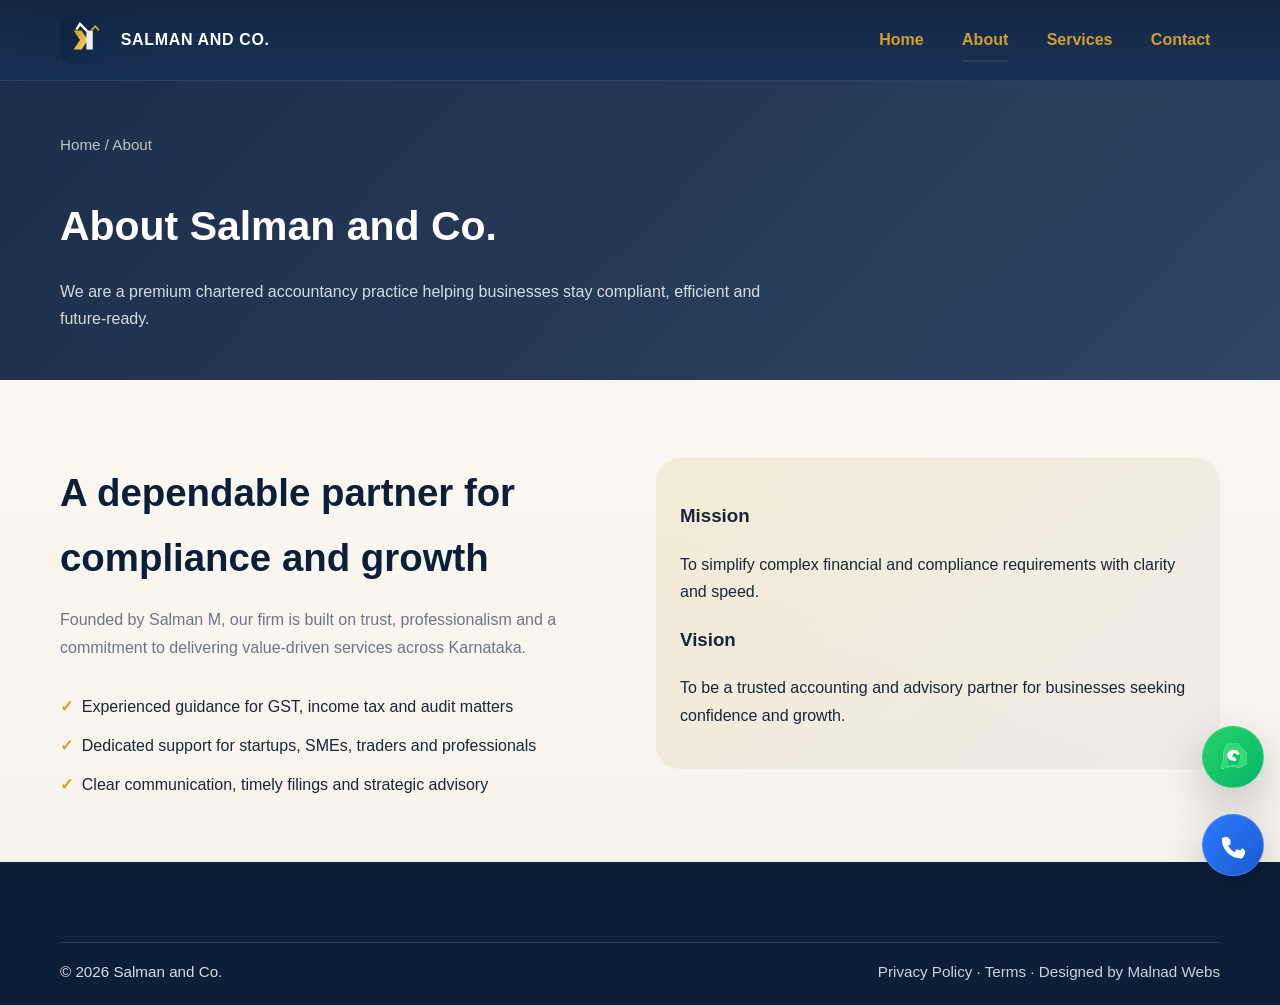
<file: about.html>
<!DOCTYPE html>
<html lang="en">
  <head>
    <meta charset="UTF-8" />
    <meta name="viewport" content="width=device-width, initial-scale=1.0" />
    <title>About Salman and Co. | Chartered Accountants in Karnataka</title>
    <meta name="description" content="Learn about Salman and Co., a trusted Chartered Accountant firm offering tax, GST, audit and compliance support in Birur, Kadur and Chikkamagaluru." />
    <link rel="canonical" href="https://salmanandco.in/about.html" />
    <link rel="icon" type="image/svg+xml" href="assets/favicon.svg" />
    <link rel="stylesheet" href="css/styles.css" />
  </head>
  <body>
    <div class="loading"><div class="ring"></div></div>
    <div class="scroll-progress"></div>
    <header class="navbar">
      <div class="container nav-wrap">
        <a class="brand" href="index.html"><img class="brand-mark" src="assets/logo.svg" alt="Salman and Co. logo" /><span>SALMAN AND CO.</span></a>
        <button class="nav-toggle" aria-label="Toggle navigation">☰</button>
        <nav class="nav-links">
          <a href="index.html">Home</a>
          <a href="about.html" class="active">About</a>
          <a href="services.html">Services</a>
          <a href="contact.html">Contact</a>
        </nav>
      </div>
    </header>

    <main>
      <section class="page-hero">
        <div class="container">
          <div class="breadcrumb">Home / About</div>
          <h1>About Salman and Co.</h1>
          <p>We are a premium chartered accountancy practice helping businesses stay compliant, efficient and future-ready.</p>
        </div>
      </section>

      <section class="page-content">
        <div class="container about-grid">
          <div>
            <h2 class="section-title">A dependable partner for compliance and growth</h2>
            <p class="section-subtitle">Founded by Salman M, our firm is built on trust, professionalism and a commitment to delivering value-driven services across Karnataka.</p>
            <ul class="list-check">
              <li>Experienced guidance for GST, income tax and audit matters</li>
              <li>Dedicated support for startups, SMEs, traders and professionals</li>
              <li>Clear communication, timely filings and strategic advisory</li>
            </ul>
          </div>
          <div class="mission-card">
            <h3>Mission</h3>
            <p>To simplify complex financial and compliance requirements with clarity and speed.</p>
            <h3>Vision</h3>
            <p>To be a trusted accounting and advisory partner for businesses seeking confidence and growth.</p>
          </div>
        </div>
      </section>
    </main>

    <footer class="footer">
      <div class="container bottom-bar"><span>© 2026 Salman and Co.</span><div><a href="privacy-policy.html">Privacy Policy</a> · <a href="terms.html">Terms</a> · <a href="https://malnadwebs.netlify.app/" target="_blank" rel="noopener">Designed by Malnad Webs</a></div></div>
    </footer>

    <a class="float-btn float-wa" href="https://wa.me/919686412163" target="_blank" rel="noopener" aria-label="WhatsApp">
      <img src="assets/whatsapp.svg" alt="WhatsApp" width="26" height="26" />
    </a>
    <a class="float-btn float-call" href="tel:+919686412163" aria-label="Call">
      <img src="assets/phone.svg" alt="Call" width="26" height="26" />
    </a>
    <button class="float-btn back-top" aria-label="Back to top">↑</button>

    <script src="js/main.js"></script>
  </body>
</html>
</file>
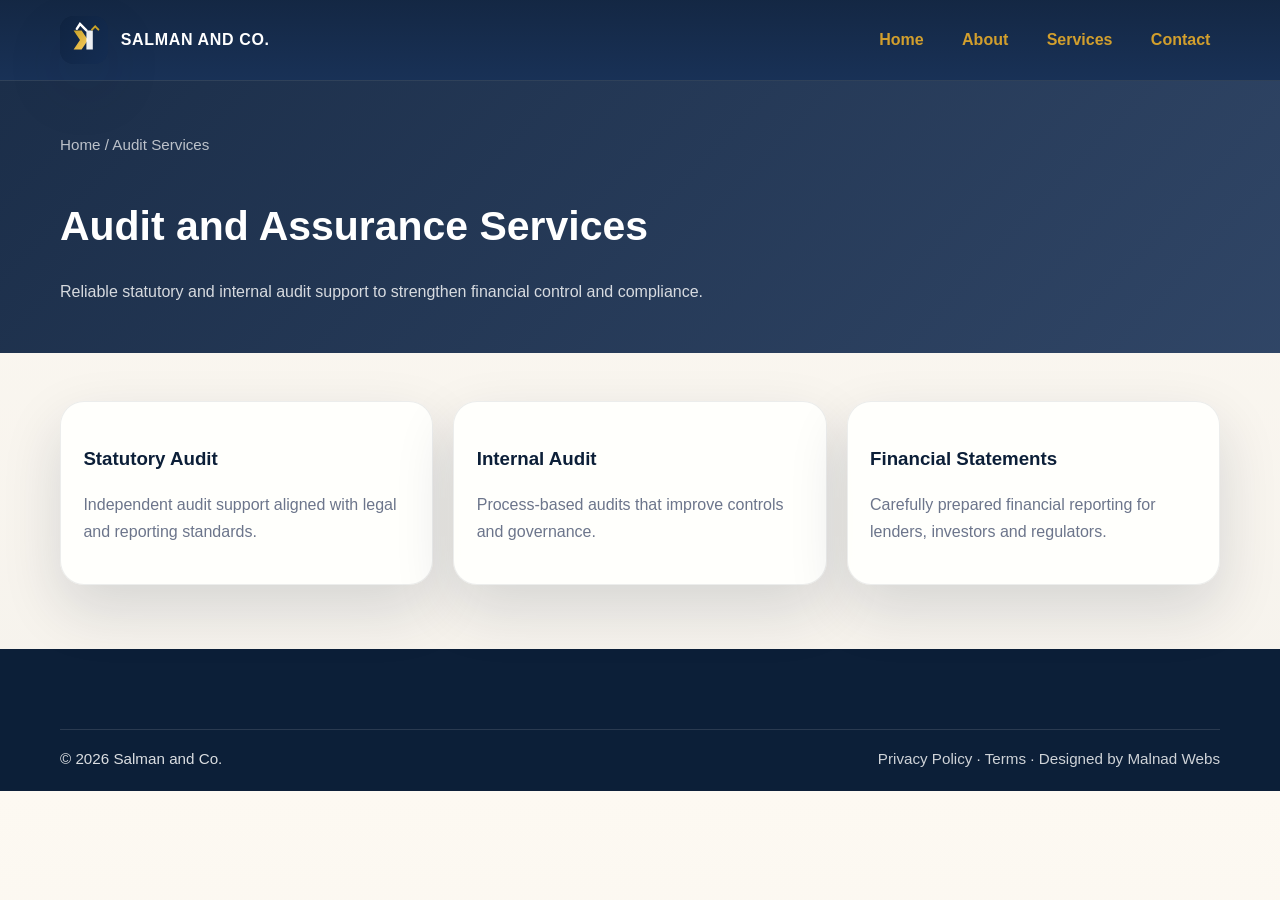
<file: audit.html>
<!DOCTYPE html>
<html lang="en">
  <head>
    <meta charset="UTF-8" />
    <meta name="viewport" content="width=device-width, initial-scale=1.0" />
    <title>Audit Services | Salman and Co.</title>
    <meta name="description" content="Statutory audit, internal audit, financial statements and compliance support from Salman and Co." />
    <link rel="canonical" href="https://salmanandco.in/audit.html" />
    <link rel="icon" type="image/svg+xml" href="assets/favicon.svg" />
    <link rel="stylesheet" href="css/styles.css" />
  </head>
  <body>
    <div class="loading"><div class="ring"></div></div>
    <div class="scroll-progress"></div>
    <header class="navbar"><div class="container nav-wrap"><a class="brand" href="index.html"><img class="brand-mark" src="assets/logo.svg" alt="Salman and Co. logo" /><span>SALMAN AND CO.</span></a><button class="nav-toggle" aria-label="Toggle navigation">☰</button><nav class="nav-links"><a href="index.html">Home</a><a href="about.html">About</a><a href="services.html">Services</a><a href="contact.html">Contact</a></nav></div></header>
    <main><section class="page-hero"><div class="container"><div class="breadcrumb">Home / Audit Services</div><h1>Audit and Assurance Services</h1><p>Reliable statutory and internal audit support to strengthen financial control and compliance.</p></div></section><section class="page-content"><div class="container card-grid"><article class="service-card"><h3>Statutory Audit</h3><p>Independent audit support aligned with legal and reporting standards.</p></article><article class="service-card"><h3>Internal Audit</h3><p>Process-based audits that improve controls and governance.</p></article><article class="service-card"><h3>Financial Statements</h3><p>Carefully prepared financial reporting for lenders, investors and regulators.</p></article></div></section></main>
    <footer class="footer"><div class="container bottom-bar"><span>© 2026 Salman and Co.</span><div><a href="privacy-policy.html">Privacy Policy</a> · <a href="terms.html">Terms</a> · <a href="https://malnadwebs.netlify.app/" target="_blank" rel="noopener">Designed by Malnad Webs</a></div></div></footer>
    <script src="js/main.js"></script>
  </body>
</html>
</file>
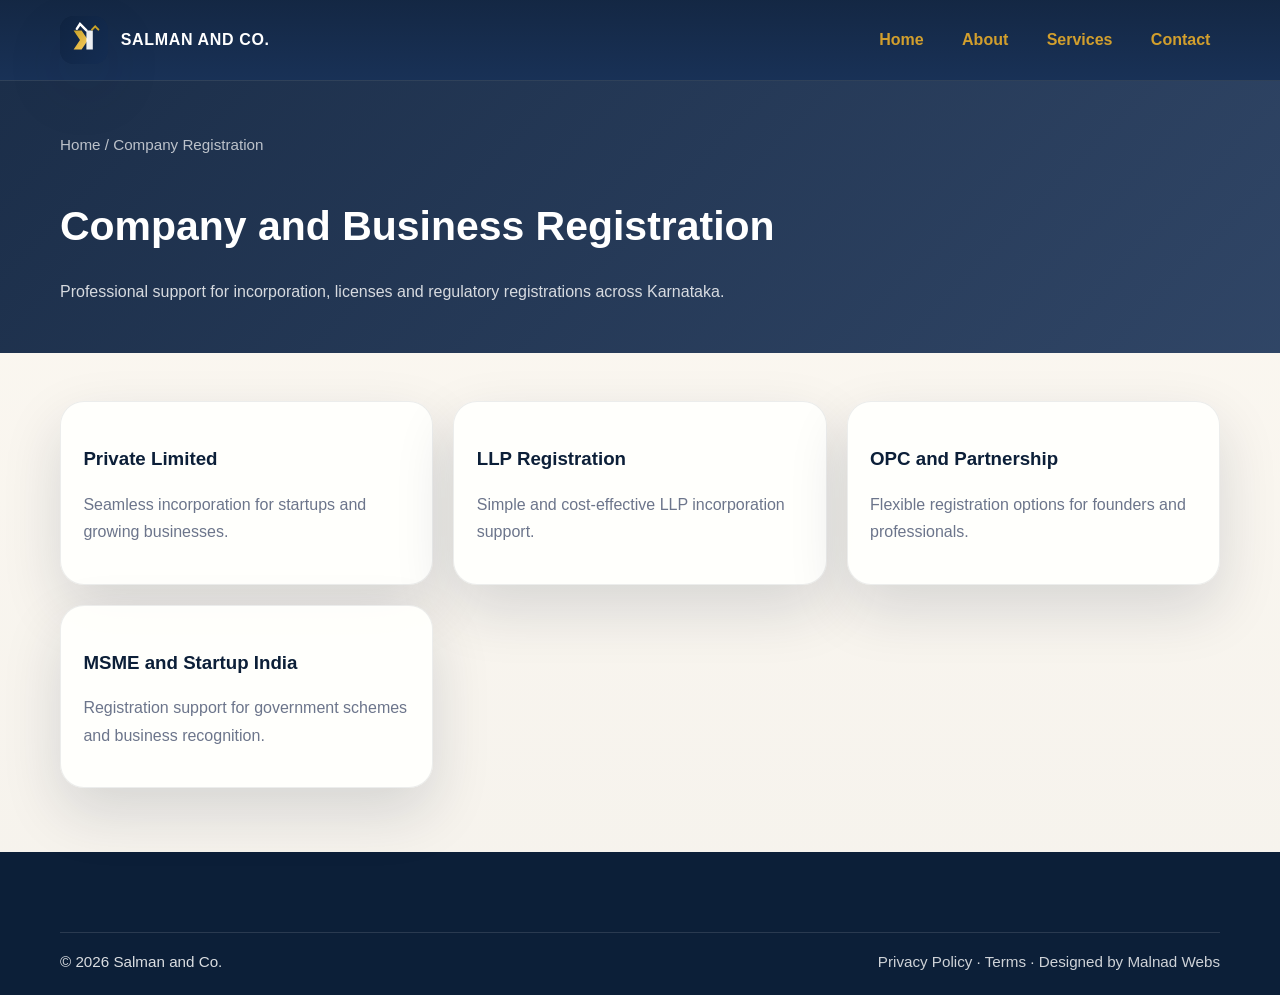
<file: company-registration.html>
<!DOCTYPE html>
<html lang="en">
  <head>
    <meta charset="UTF-8" />
    <meta name="viewport" content="width=device-width, initial-scale=1.0" />
    <title>Company Registration | Salman and Co.</title>
    <meta name="description" content="Private limited, LLP, OPC, partnership and MSME registration services for businesses in Karnataka." />
    <link rel="canonical" href="https://salmanandco.in/company-registration.html" />
    <link rel="icon" type="image/svg+xml" href="assets/favicon.svg" />
    <link rel="stylesheet" href="css/styles.css" />
  </head>
  <body>
    <div class="loading"><div class="ring"></div></div>
    <div class="scroll-progress"></div>
    <header class="navbar"><div class="container nav-wrap"><a class="brand" href="index.html"><img class="brand-mark" src="assets/logo.svg" alt="Salman and Co. logo" /><span>SALMAN AND CO.</span></a><button class="nav-toggle" aria-label="Toggle navigation">☰</button><nav class="nav-links"><a href="index.html">Home</a><a href="about.html">About</a><a href="services.html">Services</a><a href="contact.html">Contact</a></nav></div></header>
    <main><section class="page-hero"><div class="container"><div class="breadcrumb">Home / Company Registration</div><h1>Company and Business Registration</h1><p>Professional support for incorporation, licenses and regulatory registrations across Karnataka.</p></div></section><section class="page-content"><div class="container card-grid"><article class="service-card"><h3>Private Limited</h3><p>Seamless incorporation for startups and growing businesses.</p></article><article class="service-card"><h3>LLP Registration</h3><p>Simple and cost-effective LLP incorporation support.</p></article><article class="service-card"><h3>OPC and Partnership</h3><p>Flexible registration options for founders and professionals.</p></article><article class="service-card"><h3>MSME and Startup India</h3><p>Registration support for government schemes and business recognition.</p></article></div></section></main>
    <footer class="footer"><div class="container bottom-bar"><span>© 2026 Salman and Co.</span><div><a href="privacy-policy.html">Privacy Policy</a> · <a href="terms.html">Terms</a> · <a href="https://malnadwebs.netlify.app/" target="_blank" rel="noopener">Designed by Malnad Webs</a></div></div></footer>
    <script src="js/main.js"></script>
  </body>
</html>
</file>
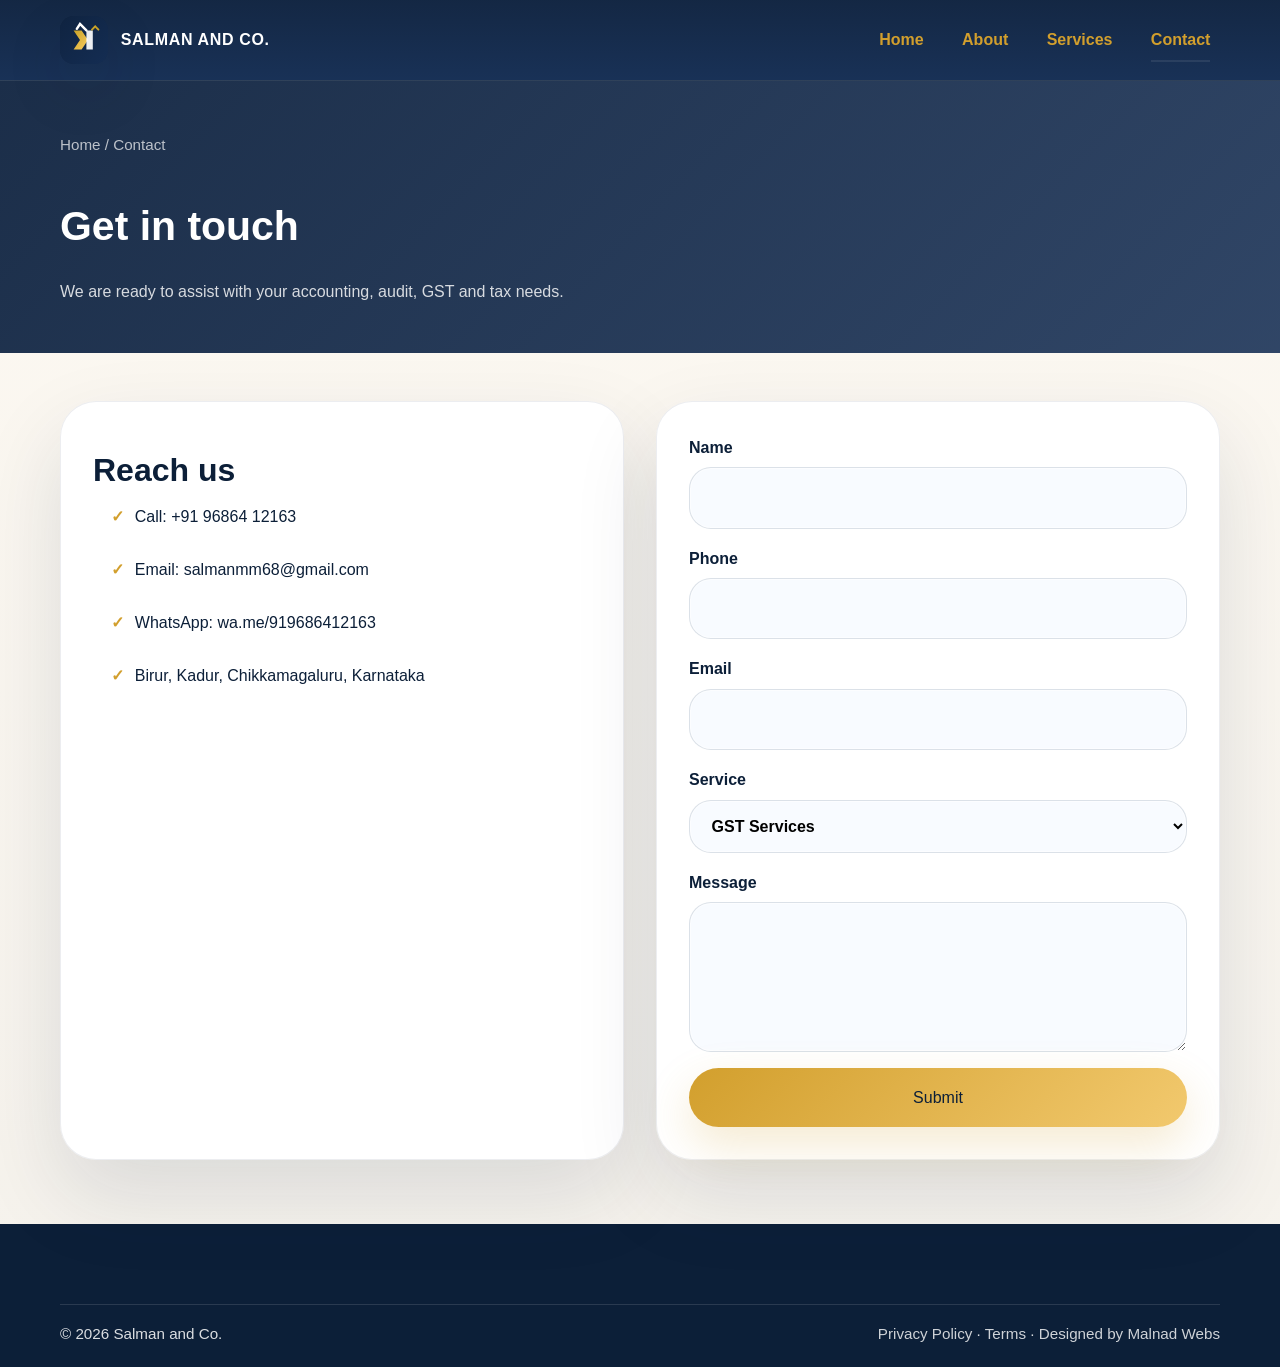
<file: contact.html>
<!DOCTYPE html>
<html lang="en">
  <head>
    <meta charset="UTF-8" />
    <meta name="viewport" content="width=device-width, initial-scale=1.0" />
    <title>Contact Salman and Co. | Chartered Accountants</title>
    <meta name="description" content="Contact Salman and Co. for GST, income tax, audit and company registration support in Karnataka." />
    <link rel="canonical" href="https://salmanandco.in/contact.html" />
    <link rel="icon" type="image/svg+xml" href="assets/favicon.svg" />
    <link rel="stylesheet" href="css/styles.css" />
  </head>
  <body>
    <div class="loading"><div class="ring"></div></div>
    <div class="scroll-progress"></div>
    <header class="navbar"><div class="container nav-wrap"><a class="brand" href="index.html"><img class="brand-mark" src="assets/logo.svg" alt="Salman and Co. logo" /><span>SALMAN AND CO.</span></a><button class="nav-toggle" aria-label="Toggle navigation">☰</button><nav class="nav-links"><a href="index.html">Home</a><a href="about.html">About</a><a href="services.html">Services</a><a href="contact.html" class="active">Contact</a></nav></div></header>
    <main><section class="page-hero"><div class="container"><div class="breadcrumb">Home / Contact</div><h1>Get in touch</h1><p>We are ready to assist with your accounting, audit, GST and tax needs.</p></div></section><section class="page-content"><div class="container contact-grid"><div class="contact-card"><h2 class="section-title">Reach us</h2><ul class="list-check"><li>Call: +91 96864 12163</li><li>Email: salmanmm68@gmail.com</li><li>WhatsApp: wa.me/919686412163</li><li>Birur, Kadur, Chikkamagaluru, Karnataka</li></ul></div><div class="contact-card"><form class="form-grid"><label>Name<input type="text" required /></label><label>Phone<input type="tel" required /></label><label>Email<input type="email" required /></label><label>Service<select><option>GST Services</option><option>Income Tax</option><option>Audit</option><option>Registration</option></select></label><label>Message<textarea></textarea></label><button class="btn btn-primary" type="submit">Submit</button></form></div></div></section></main>
    <footer class="footer"><div class="container bottom-bar"><span>© 2026 Salman and Co.</span><div><a href="privacy-policy.html">Privacy Policy</a> · <a href="terms.html">Terms</a> · <a href="https://malnadwebs.netlify.app/" target="_blank" rel="noopener">Designed by Malnad Webs</a></div></div></footer>
    <script src="js/main.js"></script>
  </body>
</html>
</file>
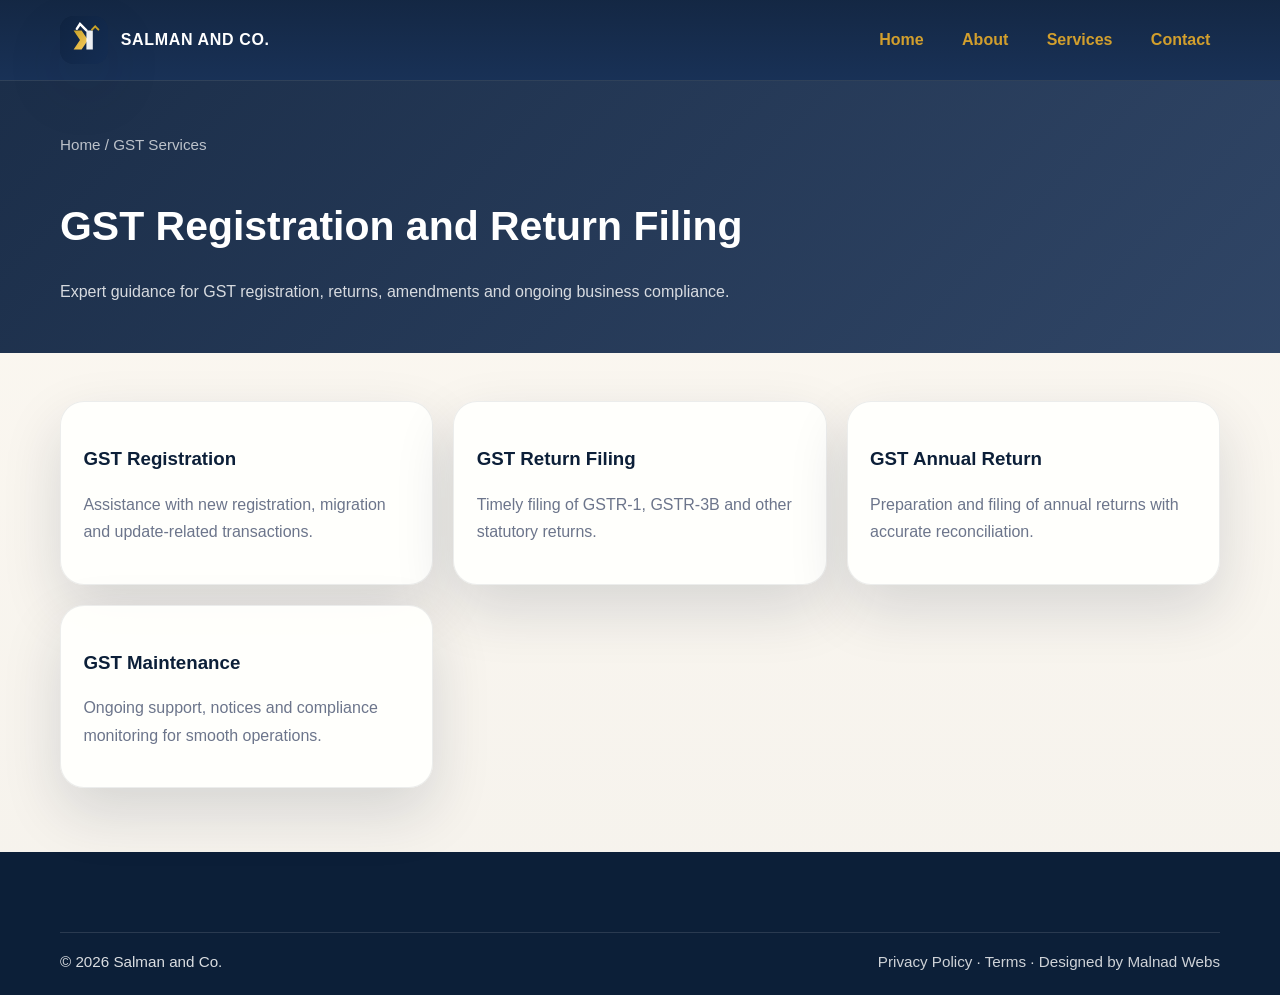
<file: gst-services.html>
<!DOCTYPE html>
<html lang="en">
  <head>
    <meta charset="UTF-8" />
    <meta name="viewport" content="width=device-width, initial-scale=1.0" />
    <title>GST Services | Salman and Co.</title>
    <meta name="description" content="Professional GST registration, return filing and maintenance services for businesses in Karnataka." />
    <link rel="canonical" href="https://salmanandco.in/gst-services.html" />
    <link rel="icon" type="image/svg+xml" href="assets/favicon.svg" />
    <link rel="stylesheet" href="css/styles.css" />
  </head>
  <body>
    <div class="loading"><div class="ring"></div></div>
    <div class="scroll-progress"></div>
    <header class="navbar"><div class="container nav-wrap"><a class="brand" href="index.html"><img class="brand-mark" src="assets/logo.svg" alt="Salman and Co. logo" /><span>SALMAN AND CO.</span></a><button class="nav-toggle" aria-label="Toggle navigation">☰</button><nav class="nav-links"><a href="index.html">Home</a><a href="about.html">About</a><a href="services.html">Services</a><a href="contact.html">Contact</a></nav></div></header>
    <main><section class="page-hero"><div class="container"><div class="breadcrumb">Home / GST Services</div><h1>GST Registration and Return Filing</h1><p>Expert guidance for GST registration, returns, amendments and ongoing business compliance.</p></div></section><section class="page-content"><div class="container card-grid"><article class="service-card"><h3>GST Registration</h3><p>Assistance with new registration, migration and update-related transactions.</p></article><article class="service-card"><h3>GST Return Filing</h3><p>Timely filing of GSTR-1, GSTR-3B and other statutory returns.</p></article><article class="service-card"><h3>GST Annual Return</h3><p>Preparation and filing of annual returns with accurate reconciliation.</p></article><article class="service-card"><h3>GST Maintenance</h3><p>Ongoing support, notices and compliance monitoring for smooth operations.</p></article></div></section></main>
    <footer class="footer"><div class="container bottom-bar"><span>© 2026 Salman and Co.</span><div><a href="privacy-policy.html">Privacy Policy</a> · <a href="terms.html">Terms</a> · <a href="https://malnadwebs.netlify.app/" target="_blank" rel="noopener">Designed by Malnad Webs</a></div></div></footer>
    <script src="js/main.js"></script>
  </body>
</html>
</file>
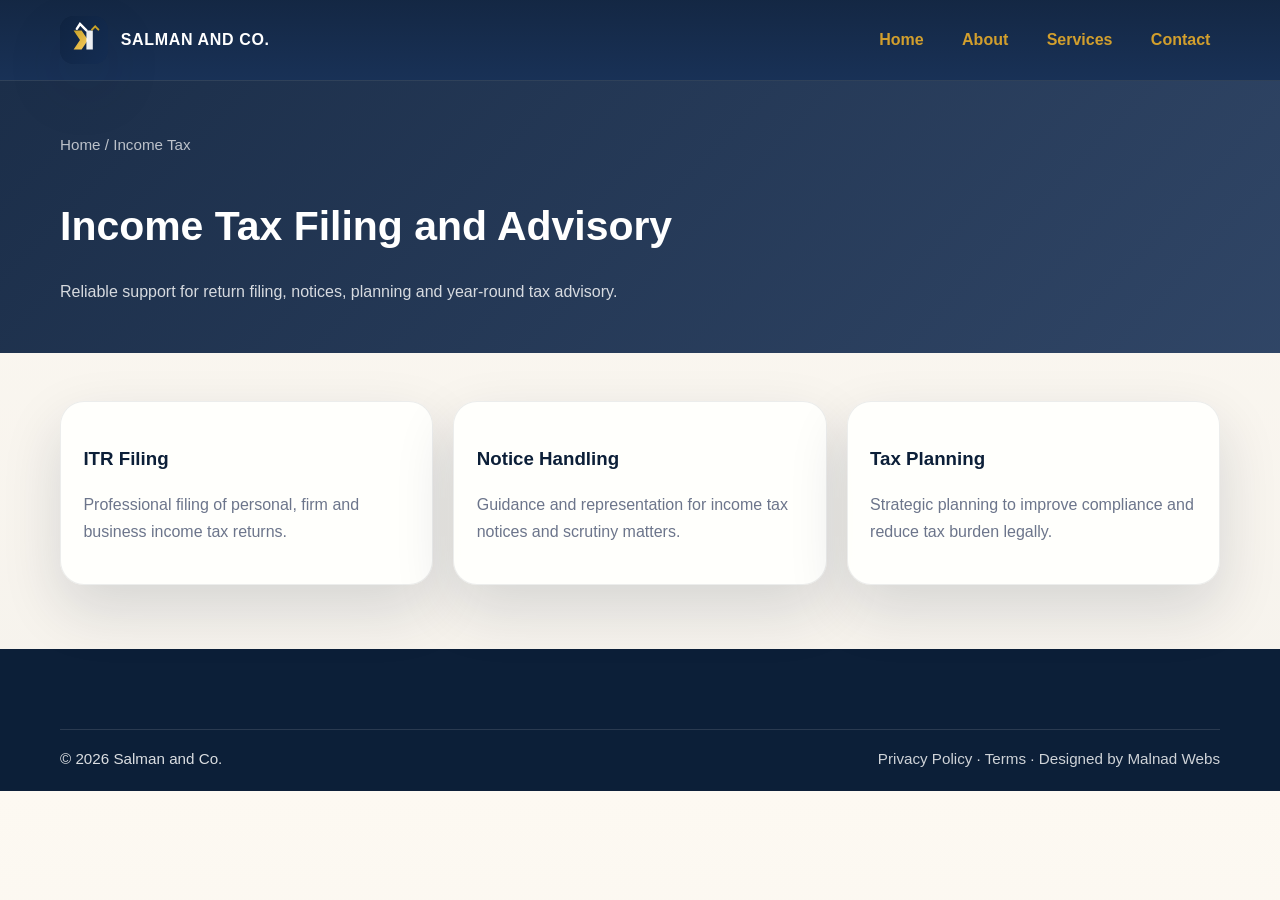
<file: income-tax.html>
<!DOCTYPE html>
<html lang="en">
  <head>
    <meta charset="UTF-8" />
    <meta name="viewport" content="width=device-width, initial-scale=1.0" />
    <title>Income Tax Services | Salman and Co.</title>
    <meta name="description" content="Income tax return filing, notice support, tax planning and professional advisory services in Karnataka." />
    <link rel="canonical" href="https://salmanandco.in/income-tax.html" />
    <link rel="icon" type="image/svg+xml" href="assets/favicon.svg" />
    <link rel="stylesheet" href="css/styles.css" />
  </head>
  <body>
    <div class="loading"><div class="ring"></div></div>
    <div class="scroll-progress"></div>
    <header class="navbar"><div class="container nav-wrap"><a class="brand" href="index.html"><img class="brand-mark" src="assets/logo.svg" alt="Salman and Co. logo" /><span>SALMAN AND CO.</span></a><button class="nav-toggle" aria-label="Toggle navigation">☰</button><nav class="nav-links"><a href="index.html">Home</a><a href="about.html">About</a><a href="services.html">Services</a><a href="contact.html">Contact</a></nav></div></header>
    <main><section class="page-hero"><div class="container"><div class="breadcrumb">Home / Income Tax</div><h1>Income Tax Filing and Advisory</h1><p>Reliable support for return filing, notices, planning and year-round tax advisory.</p></div></section><section class="page-content"><div class="container card-grid"><article class="service-card"><h3>ITR Filing</h3><p>Professional filing of personal, firm and business income tax returns.</p></article><article class="service-card"><h3>Notice Handling</h3><p>Guidance and representation for income tax notices and scrutiny matters.</p></article><article class="service-card"><h3>Tax Planning</h3><p>Strategic planning to improve compliance and reduce tax burden legally.</p></article></div></section></main>
    <footer class="footer"><div class="container bottom-bar"><span>© 2026 Salman and Co.</span><div><a href="privacy-policy.html">Privacy Policy</a> · <a href="terms.html">Terms</a> · <a href="https://malnadwebs.netlify.app/" target="_blank" rel="noopener">Designed by Malnad Webs</a></div></div></footer>
    <script src="js/main.js"></script>
  </body>
</html>
</file>
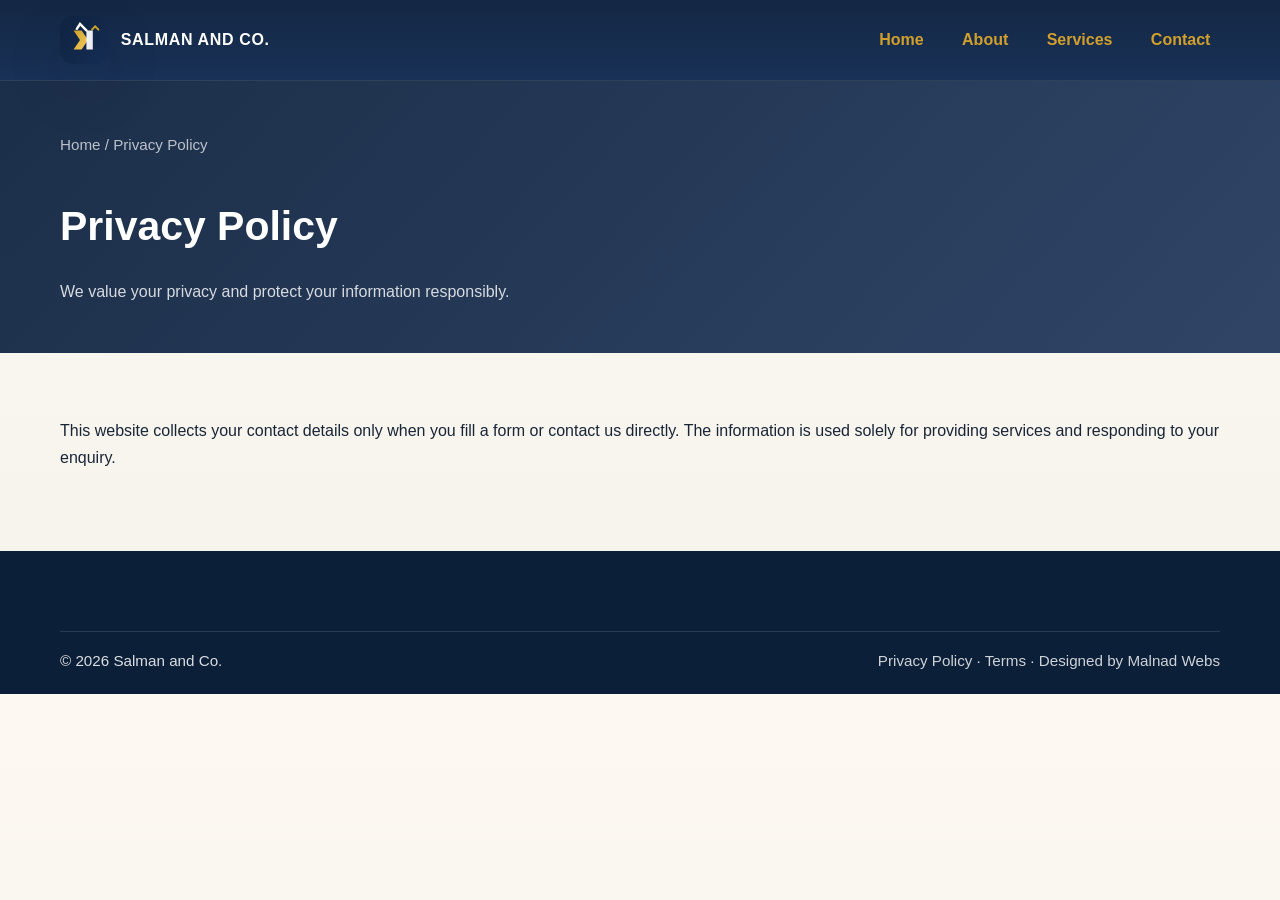
<file: privacy-policy.html>
<!DOCTYPE html>
<html lang="en">
  <head>
    <meta charset="UTF-8" />
    <meta name="viewport" content="width=device-width, initial-scale=1.0" />
    <title>Privacy Policy | Salman and Co.</title>
    <meta name="description" content="Privacy policy for Salman and Co. website." />
    <link rel="canonical" href="https://salmanandco.in/privacy-policy.html" />
    <link rel="icon" type="image/svg+xml" href="assets/favicon.svg" />
    <link rel="stylesheet" href="css/styles.css" />
  </head>
  <body>
    <div class="loading"><div class="ring"></div></div>
    <div class="scroll-progress"></div>
    <header class="navbar"><div class="container nav-wrap"><a class="brand" href="index.html"><img class="brand-mark" src="assets/logo.svg" alt="Salman and Co. logo" /><span>SALMAN AND CO.</span></a><button class="nav-toggle" aria-label="Toggle navigation">☰</button><nav class="nav-links"><a href="index.html">Home</a><a href="about.html">About</a><a href="services.html">Services</a><a href="contact.html">Contact</a></nav></div></header>
    <main><section class="page-hero"><div class="container"><div class="breadcrumb">Home / Privacy Policy</div><h1>Privacy Policy</h1><p>We value your privacy and protect your information responsibly.</p></div></section><section class="page-content"><div class="container"><p>This website collects your contact details only when you fill a form or contact us directly. The information is used solely for providing services and responding to your enquiry.</p></div></section></main>
    <footer class="footer"><div class="container bottom-bar"><span>© 2026 Salman and Co.</span><div><a href="privacy-policy.html">Privacy Policy</a> · <a href="terms.html">Terms</a> · <a href="https://malnadwebs.netlify.app/" target="_blank" rel="noopener">Designed by Malnad Webs</a></div></div></footer>
    <script src="js/main.js"></script>
  </body>
</html>
</file>
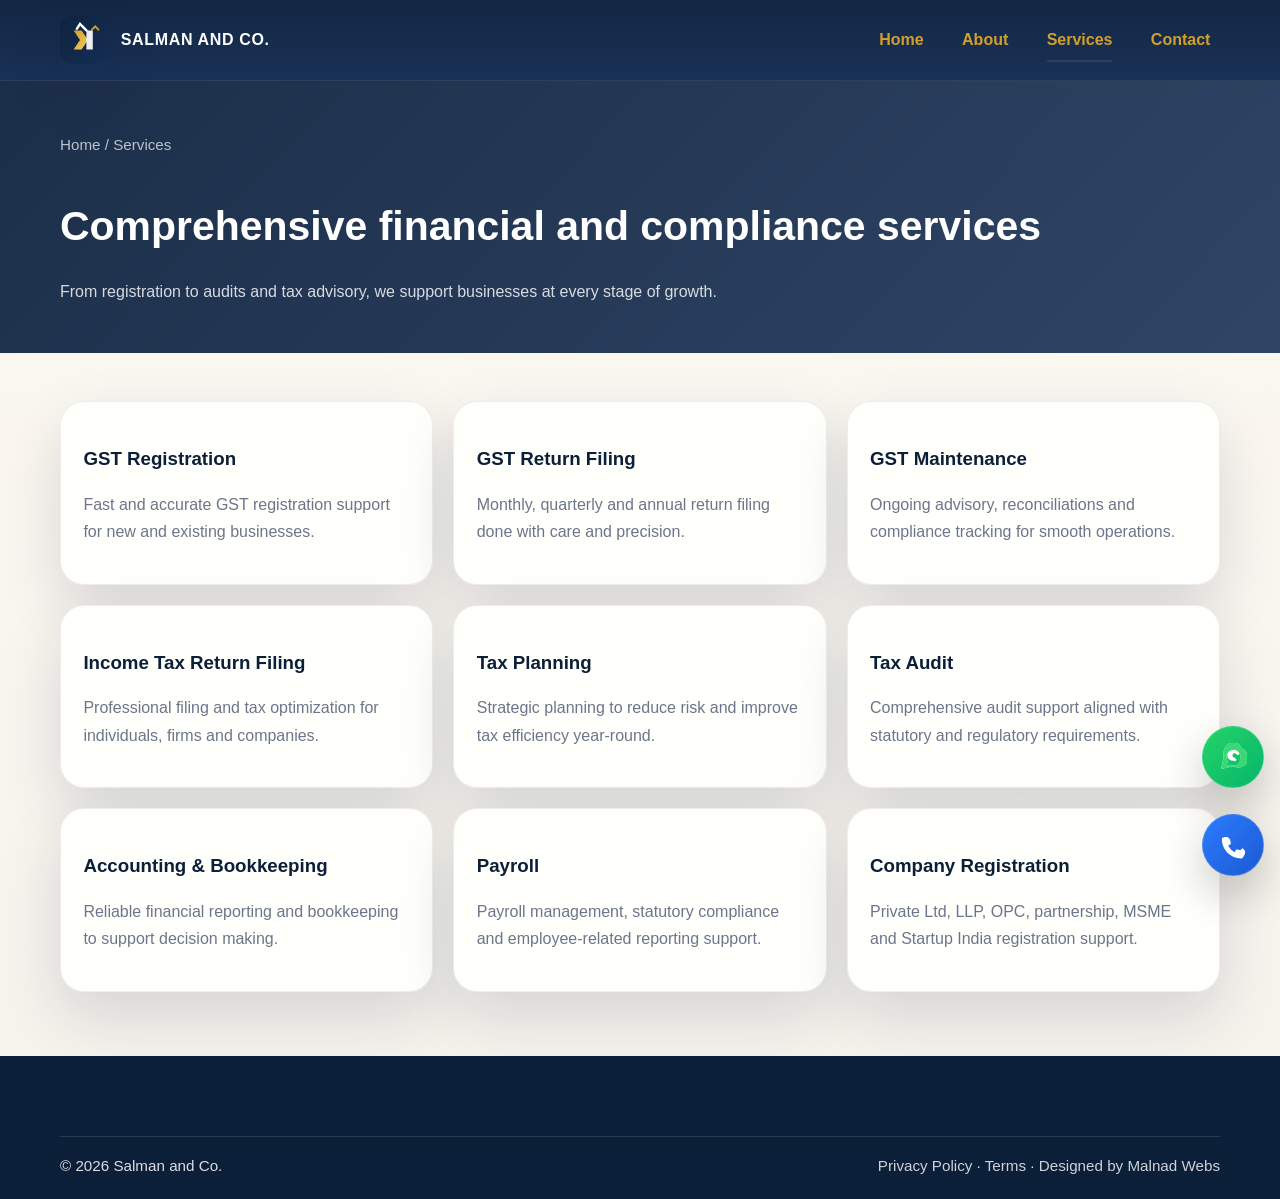
<file: services.html>
<!DOCTYPE html>
<html lang="en">
  <head>
    <meta charset="UTF-8" />
    <meta name="viewport" content="width=device-width, initial-scale=1.0" />
    <title>Services | Salman and Co. Chartered Accountants</title>
    <meta name="description" content="Explore GST, income tax, audit, accounting, payroll and company registration services delivered by Salman and Co." />
    <link rel="canonical" href="https://salmanandco.in/services.html" />
    <link rel="icon" type="image/svg+xml" href="assets/favicon.svg" />
    <link rel="stylesheet" href="css/styles.css" />
  </head>
  <body>
    <div class="loading"><div class="ring"></div></div>
    <div class="scroll-progress"></div>
    <header class="navbar">
      <div class="container nav-wrap">
        <a class="brand" href="index.html"><img class="brand-mark" src="assets/logo.svg" alt="Salman and Co. logo" /><span>SALMAN AND CO.</span></a>
        <button class="nav-toggle" aria-label="Toggle navigation">☰</button>
        <nav class="nav-links">
          <a href="index.html">Home</a>
          <a href="about.html">About</a>
          <a href="services.html" class="active">Services</a>
          <a href="contact.html">Contact</a>
        </nav>
      </div>
    </header>

    <main>
      <section class="page-hero">
        <div class="container">
          <div class="breadcrumb">Home / Services</div>
          <h1>Comprehensive financial and compliance services</h1>
          <p>From registration to audits and tax advisory, we support businesses at every stage of growth.</p>
        </div>
      </section>

      <section class="page-content">
        <div class="container card-grid">
          <article class="service-card"><h3>GST Registration</h3><p>Fast and accurate GST registration support for new and existing businesses.</p></article>
          <article class="service-card"><h3>GST Return Filing</h3><p>Monthly, quarterly and annual return filing done with care and precision.</p></article>
          <article class="service-card"><h3>GST Maintenance</h3><p>Ongoing advisory, reconciliations and compliance tracking for smooth operations.</p></article>
          <article class="service-card"><h3>Income Tax Return Filing</h3><p>Professional filing and tax optimization for individuals, firms and companies.</p></article>
          <article class="service-card"><h3>Tax Planning</h3><p>Strategic planning to reduce risk and improve tax efficiency year-round.</p></article>
          <article class="service-card"><h3>Tax Audit</h3><p>Comprehensive audit support aligned with statutory and regulatory requirements.</p></article>
          <article class="service-card"><h3>Accounting & Bookkeeping</h3><p>Reliable financial reporting and bookkeeping to support decision making.</p></article>
          <article class="service-card"><h3>Payroll</h3><p>Payroll management, statutory compliance and employee-related reporting support.</p></article>
          <article class="service-card"><h3>Company Registration</h3><p>Private Ltd, LLP, OPC, partnership, MSME and Startup India registration support.</p></article>
        </div>
      </section>
    </main>

    <footer class="footer">
      <div class="container bottom-bar"><span>© 2026 Salman and Co.</span><div><a href="privacy-policy.html">Privacy Policy</a> · <a href="terms.html">Terms</a> · <a href="https://malnadwebs.netlify.app/" target="_blank" rel="noopener">Designed by Malnad Webs</a></div></div>
    </footer>

    <a class="float-btn float-wa" href="https://wa.me/919686412163" target="_blank" rel="noopener" aria-label="WhatsApp">
      <img src="assets/whatsapp.svg" alt="WhatsApp" width="26" height="26" />
    </a>
    <a class="float-btn float-call" href="tel:+919686412163" aria-label="Call">
      <img src="assets/phone.svg" alt="Call" width="26" height="26" />
    </a>
    <button class="float-btn back-top" aria-label="Back to top">↑</button>

    <script src="js/main.js"></script>
  </body>
</html>
</file>
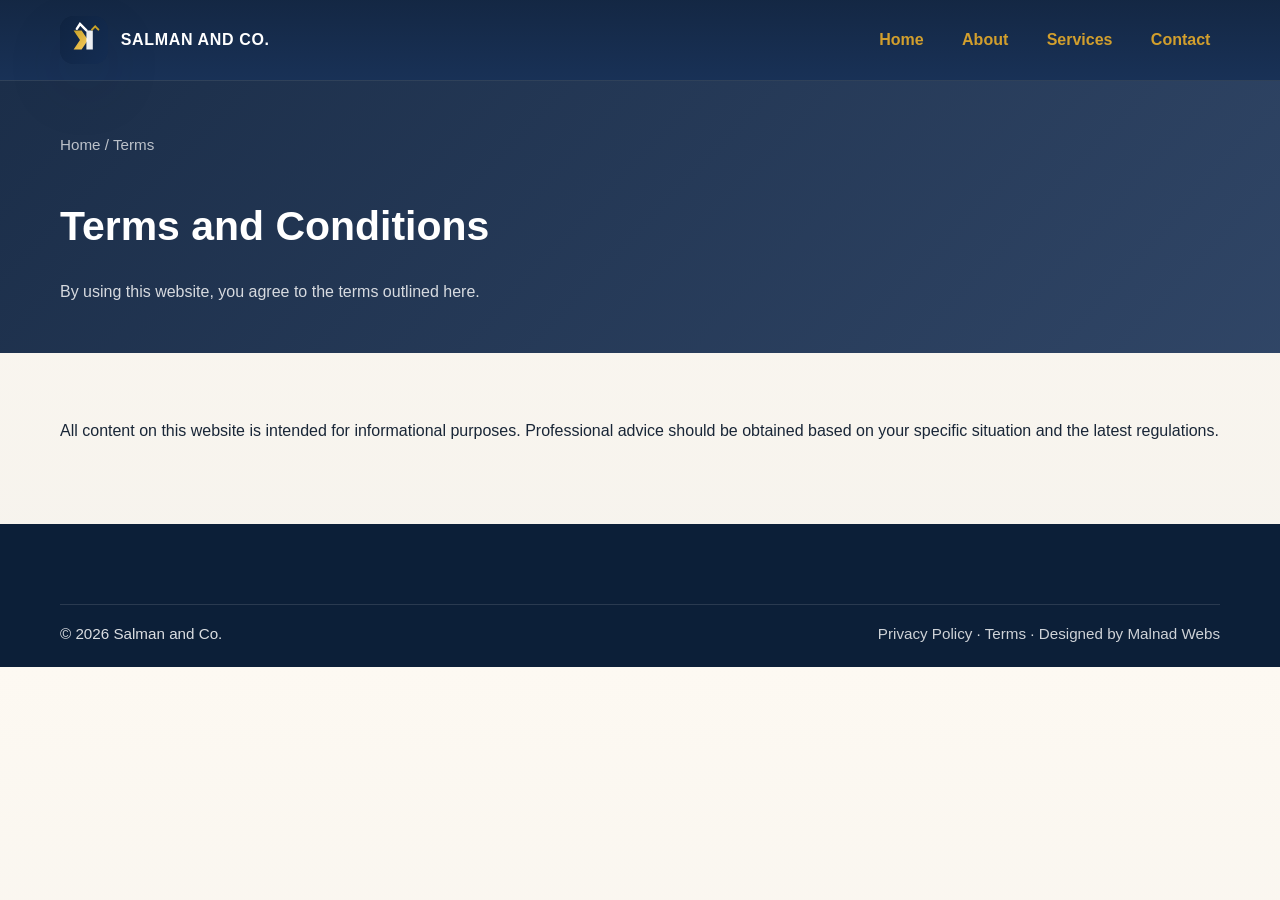
<file: terms.html>
<!DOCTYPE html>
<html lang="en">
  <head>
    <meta charset="UTF-8" />
    <meta name="viewport" content="width=device-width, initial-scale=1.0" />
    <title>Terms | Salman and Co.</title>
    <meta name="description" content="Terms and conditions for Salman and Co. website." />
    <link rel="canonical" href="https://salmanandco.in/terms.html" />
    <link rel="icon" type="image/svg+xml" href="assets/favicon.svg" />
    <link rel="stylesheet" href="css/styles.css" />
  </head>
  <body>
    <div class="loading"><div class="ring"></div></div>
    <div class="scroll-progress"></div>
    <header class="navbar"><div class="container nav-wrap"><a class="brand" href="index.html"><img class="brand-mark" src="assets/logo.svg" alt="Salman and Co. logo" /><span>SALMAN AND CO.</span></a><button class="nav-toggle" aria-label="Toggle navigation">☰</button><nav class="nav-links"><a href="index.html">Home</a><a href="about.html">About</a><a href="services.html">Services</a><a href="contact.html">Contact</a></nav></div></header>
    <main><section class="page-hero"><div class="container"><div class="breadcrumb">Home / Terms</div><h1>Terms and Conditions</h1><p>By using this website, you agree to the terms outlined here.</p></div></section><section class="page-content"><div class="container"><p>All content on this website is intended for informational purposes. Professional advice should be obtained based on your specific situation and the latest regulations.</p></div></section></main>
    <footer class="footer"><div class="container bottom-bar"><span>© 2026 Salman and Co.</span><div><a href="privacy-policy.html">Privacy Policy</a> · <a href="terms.html">Terms</a> · <a href="https://malnadwebs.netlify.app/" target="_blank" rel="noopener">Designed by Malnad Webs</a></div></div></footer>
    <script src="js/main.js"></script>
  </body>
</html>
</file>
<file: css/styles.css>
:root {
  --navy: #0c1f38;
  --navy-2: #152b4f;
  --gold: #d29f2d;
  --gold-soft: #f2c96e;
  --text: #192637;
  --muted: #6c758b;
  --bg: #f5f2ec;
  --white: #ffffff;
  --border: rgba(13, 25, 56, 0.12);
  --shadow: 0 24px 60px rgba(13, 25, 56, 0.14);
  --radius: 24px;
}

* { box-sizing: border-box; }
html { scroll-behavior: smooth; }
body {
  margin: 0;
  font-family: "Inter", "Segoe UI", Roboto, Arial, sans-serif;
  color: var(--text);
  background: linear-gradient(180deg, #fdf9f2 0%, var(--bg) 100%);
  line-height: 1.7;
  overflow-x: hidden;
}
a { color: inherit; text-decoration: none; }
img { max-width: 100%; display: block; }
button, input, textarea, select { font: inherit; }
.container { width: min(1160px, calc(100% - 2rem)); margin: 0 auto; }
.section { padding: 88px 0; }
.section-title { font-size: clamp(1.8rem, 3vw, 2.6rem); color: var(--navy); margin-bottom: 0.75rem; }
.section-subtitle { color: var(--muted); max-width: 720px; margin-bottom: 2rem; }
.btn {
  display: inline-flex; align-items: center; justify-content: center; gap: 0.5rem;
  border: none; padding: 0.95rem 1.35rem; border-radius: 999px; cursor: pointer; transition: transform .25s ease, box-shadow .25s ease, background .25s ease;
}
.btn:hover { transform: translateY(-2px); }
.btn-primary { background: linear-gradient(135deg, #d29f2d, #f2c96e); color: var(--navy); box-shadow: 0 18px 45px rgba(210, 159, 45, 0.22); }
.btn-secondary { background: rgba(255,255,255,.95); color: var(--navy); border: 1px solid rgba(13, 25, 56, 0.12); }
.btn-ghost { background: transparent; color: var(--white); border: 1px solid rgba(255,255,255,0.2); }
.scroll-progress { position: fixed; inset: 0 0 auto 0; height: 3px; background: linear-gradient(90deg, var(--gold), var(--gold-soft)); transform-origin: left; transform: scaleX(0); z-index: 1000; }
.loading { position: fixed; inset: 0; background: var(--navy); display: grid; place-items: center; z-index: 10000; transition: opacity .4s ease, visibility .4s ease; }
.loading.hidden { opacity: 0; visibility: hidden; }
.loading .ring { width: 64px; height: 64px; border: 4px solid rgba(255,255,255,.2); border-top-color: var(--gold); border-radius: 50%; animation: spin 1s linear infinite; }
@keyframes spin { to { transform: rotate(360deg); } }

.navbar {
  position: sticky; top: 0; z-index: 999; backdrop-filter: blur(18px); background: linear-gradient(180deg, rgba(15,35,64,0.98), rgba(20,45,83,0.98)); border-bottom: 1px solid rgba(255,255,255,0.12);
}
.nav-wrap { display: flex; align-items: center; justify-content: space-between; padding: 1rem 0; }
.brand {
  display: flex; align-items: center; gap: 0.8rem; font-weight: 800; color: #ffffff; letter-spacing: 0.04em;
}
.brand-mark { width: 48px; height: 48px; border-radius: 14px; display: grid; place-items: center; background: linear-gradient(135deg, var(--navy), var(--navy-2)); color: var(--gold); box-shadow: var(--shadow); }
.nav-links { display: flex; align-items: center; gap: 1.2rem; }
.nav-links a { color: var(--gold); font-weight: 600; padding: 0.4rem 0.6rem; position: relative; }
.nav-links a::after { content: ""; position: absolute; left: 0.6rem; right: 0.6rem; bottom: -2px; height: 2px; background: rgba(255,255,255,0.08); transform: scaleX(0); transform-origin: left; transition: transform .25s ease; }
.nav-links a:hover::after, .nav-links a.active::after { transform: scaleX(1); }
.nav-toggle { display: none; background: transparent; border: none; color: rgba(255,255,255,0.92); font-size: 1.35rem; }

.hero {
  position: relative; padding: 4rem 0 5rem; overflow: hidden; background: radial-gradient(circle at top left, rgba(210,159,45,.18), transparent 28%), linear-gradient(135deg, #f7f3ea 0%, #faf6ef 55%, #fffef9 100%);
}
.hero::before, .hero::after { content: ""; position: absolute; border-radius: 50%; filter: blur(20px); opacity: .45; }
.hero::before { width: 280px; height: 280px; background: rgba(201,162,39,.2); top: -60px; right: -40px; }
.hero::after { width: 340px; height: 340px; background: rgba(15,35,64,.08); bottom: -120px; left: -80px; }
.hero-grid { display: grid; grid-template-columns: 1.1fr .9fr; gap: 2rem; align-items: center; position: relative; z-index: 1; }
.hero-copy h1 { font-size: clamp(2rem, 4.3vw, 3.7rem); line-height: 1.15; color: var(--navy); margin-bottom: 1rem; }
.hero-copy p { font-size: 1.08rem; color: var(--muted); margin-bottom: 1.6rem; max-width: 680px; }
.hero-actions { display: flex; flex-wrap: wrap; gap: 1rem; margin-bottom: 2rem; }
.hero-stats { display: grid; grid-template-columns: repeat(4, minmax(0,1fr)); gap: 1rem; margin-top: 2rem; }
.stat-card { background: rgba(255,255,255,.82); border: 1px solid var(--border); border-radius: 20px; padding: 1rem; box-shadow: var(--shadow); text-align: center; }
.stat-card strong { display: block; font-size: 1.45rem; color: var(--navy); }
.hero-card { background: rgba(255,255,253,.96); border-radius: 32px; padding: 1.2rem; box-shadow: var(--shadow); border: 1px solid rgba(255,255,255,.8); }
.hero-card img { border-radius: 24px; height: 440px; object-fit: cover; }

.card-grid { display: grid; grid-template-columns: repeat(3, minmax(0,1fr)); gap: 1.25rem; }
.info-card, .service-card, .step-card, .industry-card, .testimonial-card, .faq-card, .contact-card { background: rgba(255,255,252,.96); border: 1px solid rgba(13, 25, 56, 0.08); border-radius: var(--radius); box-shadow: var(--shadow); transition: transform .25s ease, box-shadow .25s ease; }
.info-card:hover, .service-card:hover, .step-card:hover, .industry-card:hover, .testimonial-card:hover, .faq-card:hover, .contact-card:hover { transform: translateY(-4px); box-shadow: 0 24px 60px rgba(15,35,64,.14); }
.service-card { padding: 1.4rem; }
.service-card h3 { color: var(--navy); margin-bottom: 0.5rem; }
.service-card p { color: var(--muted); margin-bottom: 1rem; }
.service-card a { color: var(--gold); font-weight: 700; }

.pill-row { display: flex; flex-wrap: wrap; gap: .75rem; margin-top: 1rem; }
.pill { display: inline-flex; align-items: center; gap: .4rem; padding: .55rem .8rem; border-radius: 999px; background: rgba(201,162,39,.12); color: var(--navy); font-weight: 700; }

.about-grid { display: grid; grid-template-columns: 1fr 1fr; gap: 2rem; align-items: center; }
.mission-card { padding: 1.5rem; border-radius: 24px; background: linear-gradient(135deg, rgba(201,162,39,.12), rgba(15,35,64,.04)); }
.list-check { list-style: none; padding: 0; margin: 1rem 0 0; display: grid; gap: .75rem; }
.list-check li::before { content: "✓"; color: var(--gold); font-weight: 800; margin-right: .55rem; }

.timeline { position: relative; display: grid; gap: 1rem; }
.timeline::before { content: ""; position: absolute; left: 18px; top: 0; bottom: 0; width: 2px; background: rgba(201,162,39,.3); }
.step-card { position: relative; padding: 1.2rem 1.2rem 1.2rem 3.5rem; margin-left: 0.6rem; }
.step-card::before { content: attr(data-step); width: 36px; height: 36px; border-radius: 50%; background: var(--navy); color: var(--gold); display: grid; place-items: center; font-weight: 800; position: absolute; left: -18px; top: 24px; }

.logo-strip {
  display: grid;
  grid-template-columns: repeat(5, minmax(0,1fr));
  gap: 1rem;
  margin-top: 1.5rem;
  align-items: stretch;
}
.logo-box {
  padding: 1.15rem 1rem;
  border: 1px dashed rgba(15,35,64,.18);
  border-radius: 18px;
  background: rgba(255,255,255,.92);
  text-align: center;
  color: var(--navy);
  font-weight: 700;
  min-height: 84px;
  display: grid;
  place-items: center;
}

.testimonial-card { padding: 1.4rem; min-height: 240px; }
.testimonial-card .stars { color: var(--gold); letter-spacing: .25em; }
.slider { position: relative; overflow: hidden; }
.slider-track { display: flex; transition: transform .45s ease; }

.faq-card { padding: 1rem 1.2rem; }
.faq-question { display: flex; justify-content: space-between; align-items: center; width: 100%; border: none; background: transparent; color: var(--navy); font-size: 1rem; font-weight: 700; text-align: left; padding: 0; cursor: pointer; }
.faq-answer { display: grid; grid-template-rows: 0fr; transition: grid-template-rows .25s ease; }
.faq-answer > div { overflow: hidden; }
.faq-card.open .faq-answer { grid-template-rows: 1fr; }
.faq-card.open .faq-question { color: var(--gold); }

.contact-grid { display: grid; grid-template-columns: 1fr 1fr; gap: 2rem; }
.contact-card {
  padding: 2rem;
  border-radius: 36px;
  background: rgba(255,255,255,.98);
  border: 1px solid rgba(15,35,64,.08);
  box-shadow: 0 35px 85px rgba(15,35,64,.12);
}
.contact-card .pill {
  display: inline-flex;
  background: rgba(241,231,179,.4);
  color: var(--navy);
  padding: 0.6rem 1rem;
  border-radius: 999px;
  font-weight: 700;
  letter-spacing: 0.02em;
}
.contact-card h2 {
  margin-top: 1.25rem;
  margin-bottom: 1rem;
  font-size: clamp(2rem, 2.4vw, 2.8rem);
  line-height: 1.05;
}
.contact-card p { max-width: 520px; color: var(--muted); margin-bottom: 1.4rem; }
.contact-card ul { padding-left: 1.15rem; margin: 1rem 0 0; color: var(--navy); }
.contact-card ul li { margin-bottom: 0.85rem; }
.contact-card ul li::before { content: "\2713"; color: var(--gold); margin-right: 0.65rem; font-weight: 700; }
.contact-animate { transform: translateY(24px); opacity: 0; animation: float-in 1s cubic-bezier(.2,.8,.2,1) forwards; }
.contact-animate:nth-child(1) { animation-delay: 0.12s; }
.contact-animate:nth-child(2) { animation-delay: 0.28s; }
@keyframes float-in { from { transform: translateY(24px); opacity: 0; } to { transform: translateY(0); opacity: 1; } }
.form-grid { display: grid; gap: 1rem; }
.form-grid label { display: grid; gap: .4rem; font-weight: 700; color: var(--navy); }
.form-grid input, .form-grid textarea, .form-grid select { border: 1px solid rgba(15,35,64,.12); border-radius: 22px; padding: 1rem 1.1rem; background: #f8fbff; box-shadow: inset 0 0 0 1px rgba(255,255,255,.6); }
.form-grid input:focus, .form-grid textarea:focus, .form-grid select:focus { outline: none; border-color: rgba(201,162,39,.6); box-shadow: 0 0 0 4px rgba(201,162,39,.12); }
.form-grid textarea { min-height: 150px; resize: vertical; }
.btn-primary { padding: 1rem 1.6rem; }

.footer { background: var(--navy); color: rgba(255,255,255,.85); padding: 3rem 0 1.25rem; }
.footer-grid { display: grid; grid-template-columns: 1.3fr 1fr 1fr 1fr; gap: 1.2rem; }
.footer a { color: rgba(255,255,255,.8); }
.footer .brand { color: var(--white); }
.footer .brand-mark { background: rgba(255,255,255,.1); }
.bottom-bar { margin-top: 2rem; padding-top: 1rem; border-top: 1px solid rgba(255,255,255,.12); display: flex; justify-content: space-between; gap: 1rem; flex-wrap: wrap; font-size: .95rem; }

.float-btn {
  position: fixed;
  right: 1rem;
  z-index: 900;
  display: inline-flex;
  align-items: center;
  justify-content: center;
  width: 62px;
  height: 62px;
  border-radius: 50%;
  background: rgba(255,255,255,.08);
  box-shadow: 0 18px 45px rgba(0,0,0,.22);
  border: 1px solid rgba(255,255,255,.16);
  transition: transform .25s ease, box-shadow .25s ease, background .25s ease;
  overflow: hidden;
}
.float-btn img { width: 28px; height: 28px; display: block; }
.float-btn:hover { transform: translateY(-3px); box-shadow: 0 24px 58px rgba(0,0,0,.25); }
.float-wa { bottom: 7rem; background: linear-gradient(135deg, #25d366 0%, #06b66c 100%); }
.float-call { bottom: 1.5rem; background: linear-gradient(135deg, #2b7cff 0%, #1c59d1 100%); }
.float-btn.back-top { bottom: 14rem; background: linear-gradient(135deg, #0f2340 0%, #142d53 100%); color: #ffffff; }
.float-btn.back-top:hover { background: linear-gradient(135deg, #142d53 0%, #0f2340 100%); }

.modal { position: fixed; inset: 0; background: rgba(4,14,24,.65); display: grid; place-items: center; padding: 1rem; z-index: 1100; opacity: 0; visibility: hidden; transition: opacity .25s ease, visibility .25s ease; }
.modal.open { opacity: 1; visibility: visible; }
.modal-card { background: var(--white); width: min(560px, 100%); border-radius: 28px; padding: 1.5rem; box-shadow: var(--shadow); }
.modal-close { float: right; border: none; background: transparent; font-size: 1.2rem; cursor: pointer; }

.back-top { position: fixed; right: 1rem; bottom: 1rem; opacity: 0; visibility: hidden; transform: translateY(12px); transition: .25s ease; }
.back-top.show { opacity: 1; visibility: visible; transform: translateY(0); }

.page-hero { padding: 3.2rem 0 2rem; background: linear-gradient(135deg, rgba(15,35,64,.95), rgba(20,45,83,.88)); color: var(--white); }
.page-hero h1 { font-size: clamp(2rem,3.2vw,2.8rem); margin-bottom: .7rem; }
.page-hero p { max-width: 720px; color: rgba(255,255,255,.82); }
.breadcrumb { color: rgba(255,255,255,.7); margin-bottom: 1rem; font-size: .95rem; }
.page-content { padding: 3rem 0 4rem; }

@media (max-width: 960px) {
  .hero-grid, .about-grid, .contact-grid, .card-grid { grid-template-columns: 1fr; }
  .footer-grid { grid-template-columns: 1fr 1fr; }
}
@media (max-width: 760px) {
  .nav-toggle { display: inline-flex; }
  .nav-links { position: absolute; top: calc(100% + .5rem); right: 1rem; left: 1rem; display: grid; gap: .7rem; background: rgba(255,255,255,.96); border: 1px solid var(--border); border-radius: 18px; padding: 1rem; box-shadow: var(--shadow); transform: scaleY(0); transform-origin: top; opacity: 0; pointer-events: none; transition: .25s ease; }
  .nav-links.open { transform: scaleY(1); opacity: 1; pointer-events: auto; }
  .hero-stats { grid-template-columns: repeat(2, minmax(0,1fr)); }
  .logo-strip { grid-template-columns: repeat(2, minmax(0,1fr)); }
  .footer-grid { grid-template-columns: 1fr; }
  .section { padding: 72px 0; }
}
@media (max-width: 560px) {
  .hero-stats { grid-template-columns: 1fr; }
  .hero-card img { height: 300px; }
  .logo-strip { grid-template-columns: 1fr; }
}
</file>
